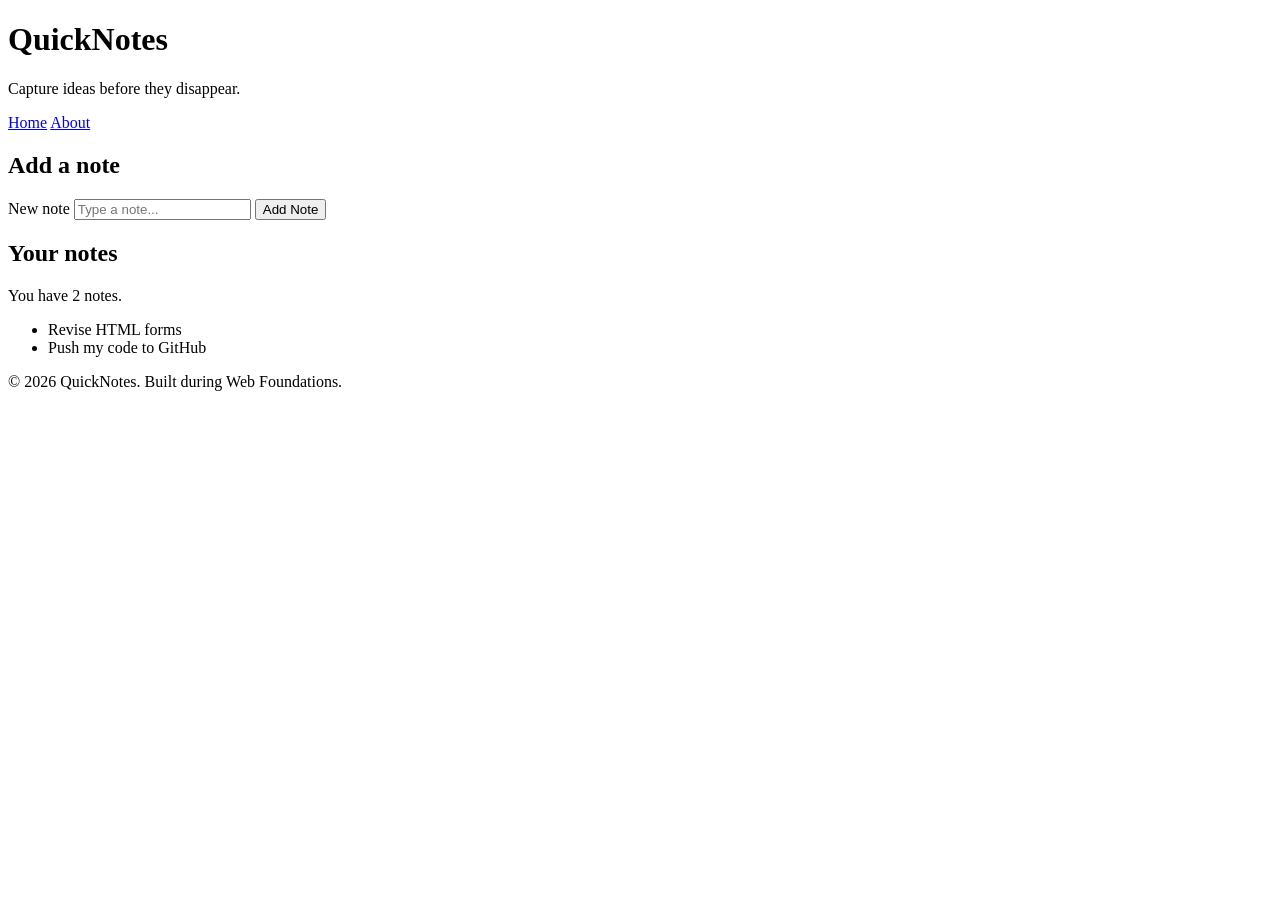
<file: day1/index.html>
<!DOCTYPE html>
<html lang="en">
  <head>
    <meta charset="UTF-8" />
    <meta name="viewport" content="width=device-width, initial-scale=1.0" />
    <title>QuickNotes</title>
  </head>
  <body>
    <header>
      <h1>QuickNotes</h1>
      <p>Capture ideas before they disappear.</p>
      <nav>
        <a href="index.html">Home</a>
        <a href="about.html">About</a>
      </nav>
    </header>
 
    <main>
      <section>
        <h2>Add a note</h2>
        <form id="note-form">
          <label for="note-input">New note</label>
          <input type="text" id="note-input" placeholder="Type a note..." />
          <button type="submit">Add Note</button>
        </form>
      </section>
 
      <section>
        <h2>Your notes</h2>
        <p id="note-count">You have 2 notes.</p>
        <ul id="notes-list">
          <li>Revise HTML forms</li>
          <li>Push my code to GitHub</li>
        </ul>
      </section>
    </main>
 
    <footer>
      <p>&copy; 2026 QuickNotes. Built during Web Foundations.</p>
    </footer>
  </body>
</html>
</file>
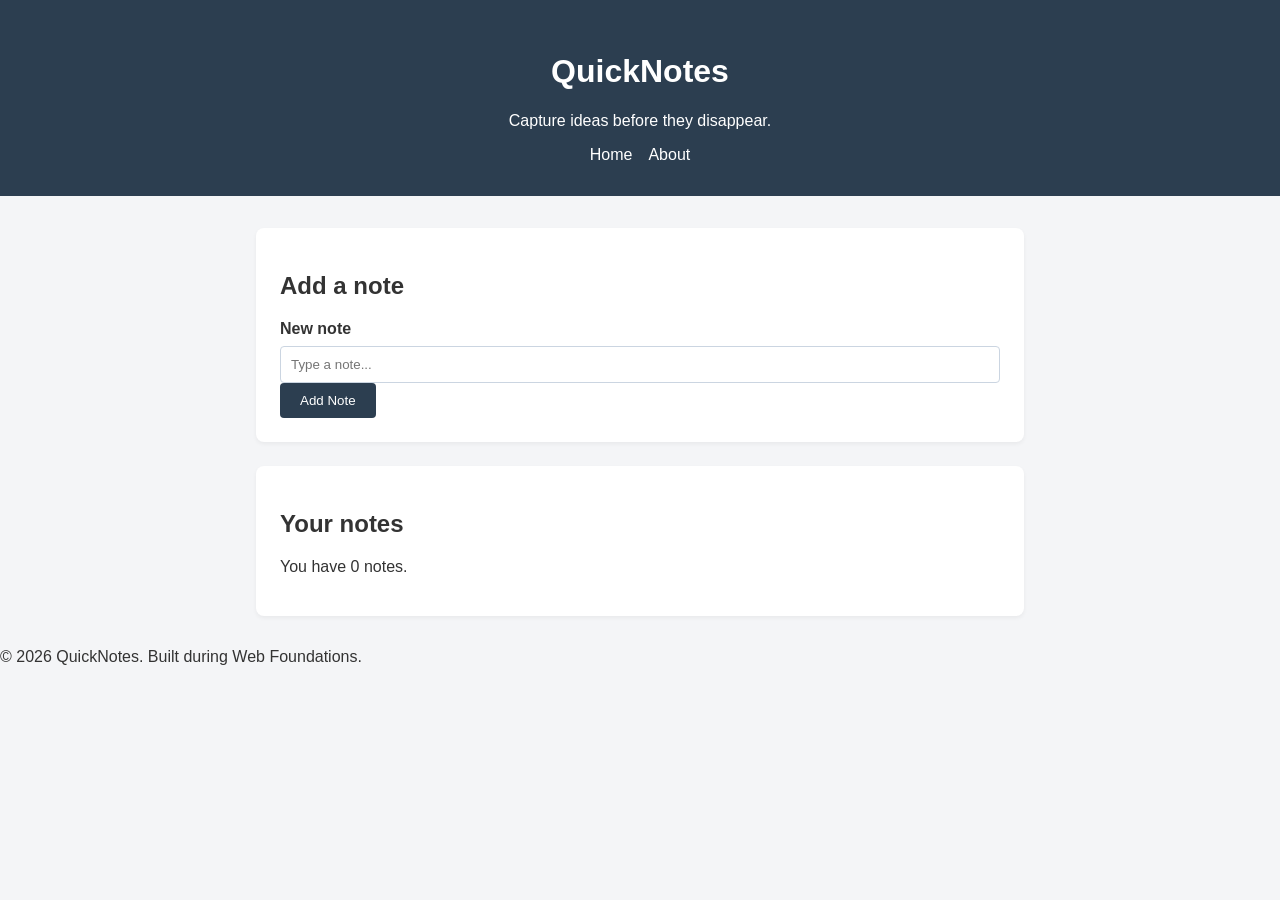
<file: day2/index.html>
<!DOCTYPE html>
<html lang="en">
  <head>
    <meta charset="UTF-8" />
    <meta name="viewport" content="width=device-width, initial-scale=1.0" />
    <link rel="stylesheet" href="style.css" />
    <title>QuickNotes</title>
    <script src="script.js" defer></script>
    
  </head>
  <body>
    <header>
      <h1>QuickNotes</h1>
      <p>Capture ideas before they disappear.</p>
      <nav>
        <a href="index.html">Home</a>
        <a href="about.html">About</a>
      </nav>
    </header>
 
    <main>
      <section>
        <h2>Add a note</h2>
        <form id="note-form">
          <label for="note-input">New note</label>
          <input type="text" id="note-input" placeholder="Type a note..." />
          <button type="submit">Add Note</button>
        </form>
      </section>
 
      <section>
        <h2>Your notes</h2>
        <p id="note-count">You have 2 notes.</p>
        <ul id="notes-list">
          
        </ul>
      </section>
    </main>
 
    <footer>
      <p>&copy; 2026 QuickNotes. Built during Web Foundations.</p>
    </footer>
  </body>
</html>
</file>
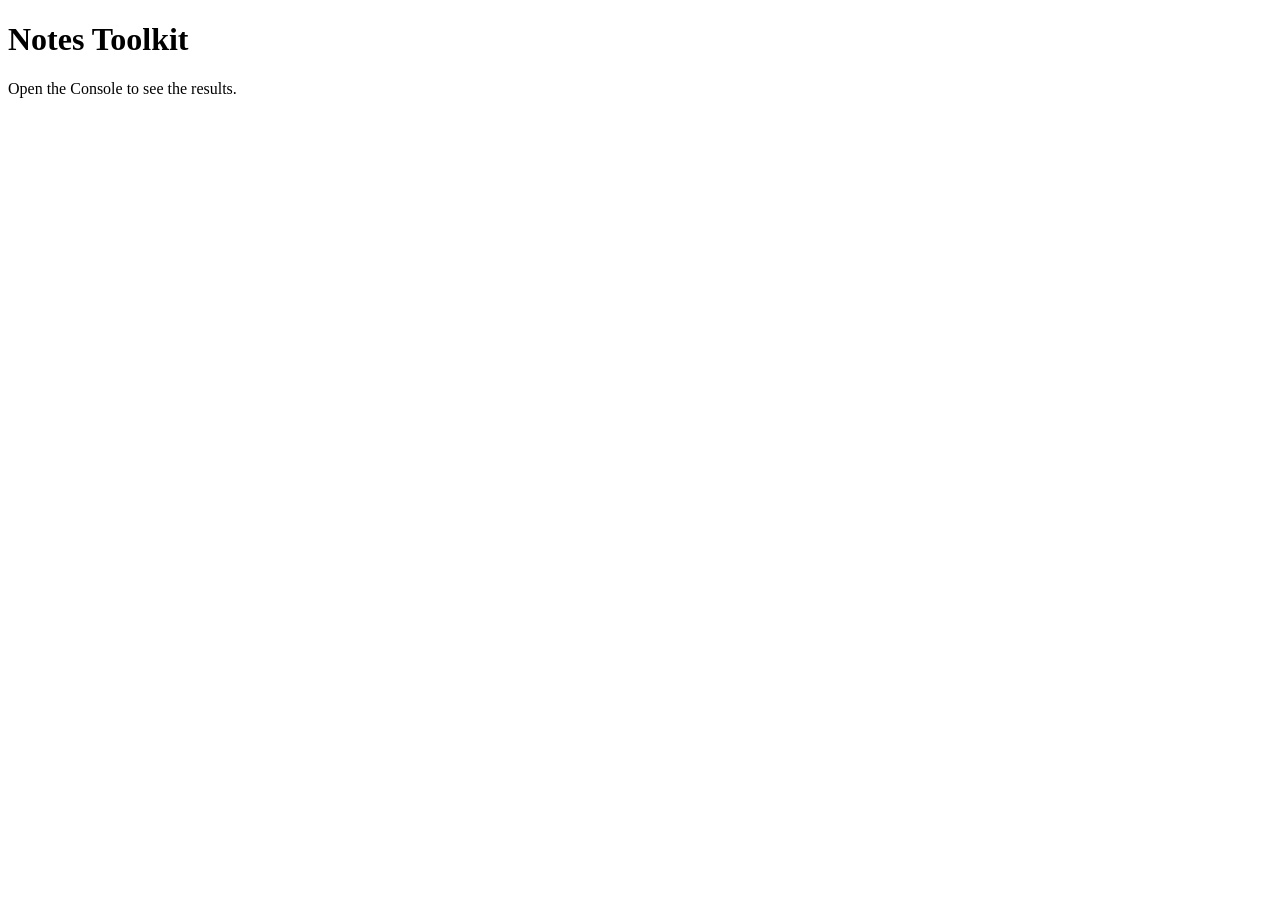
<file: day3/index.html>
<!DOCTYPE html>
<html lang="en">
<head>
  <meta charset="UTF-8">
  <meta name="viewport" content="width=device-width, initial-scale=1.0">
  <title>Notes Toolkit</title>
  <script src="script.js" defer></script>
</head>
<body>
  <h1>Notes Toolkit</h1>
  <p>Open the Console to see the results.</p>
</body>
</html>
</file>
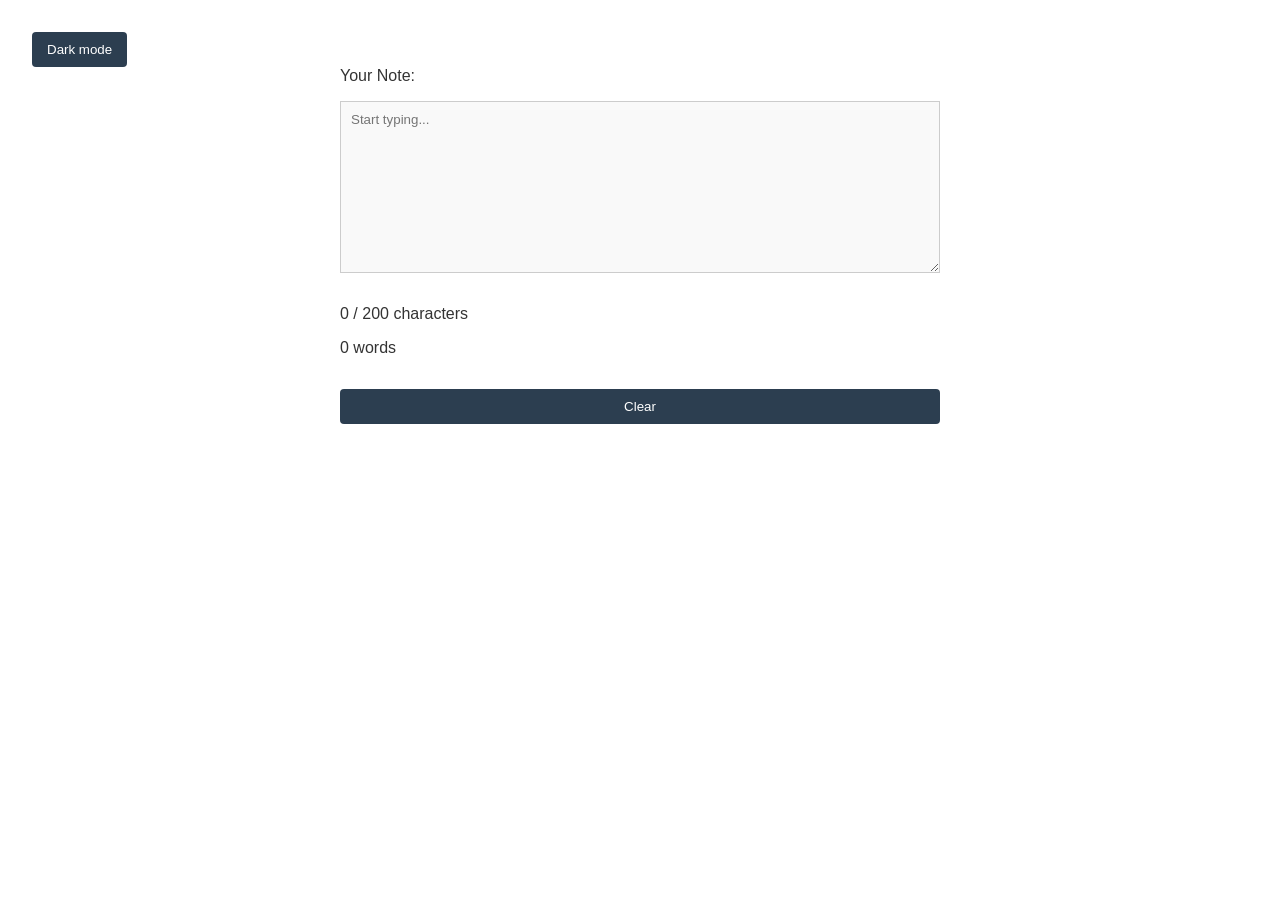
<file: day4/index.html>
<!DOCTYPE html>
<html lang="en">
<head>
  <meta charset="UTF-8">
  <meta name="viewport" content="width=device-width, initial-scale=1.0">
  <title>Day 4 - Note Editor</title>
  <link rel="stylesheet" href="style.css">
  <script src="script.js" defer></script>
</head>
<body>
  <header>
    <button id="theme-toggle">Dark mode</button>
  </header>

  <main>
    <label for="note-text">Your Note:</label>
    <textarea id="note-text" rows="10" placeholder="Start typing..."></textarea>
    
    <div class="counters">
      <p id="char-count">0 / 200 characters</p>
      <p id="word-count">0 words</p>
    </div>

    <button id="clear-btn">Clear</button>
  </main>
</body>
</html>
</file>
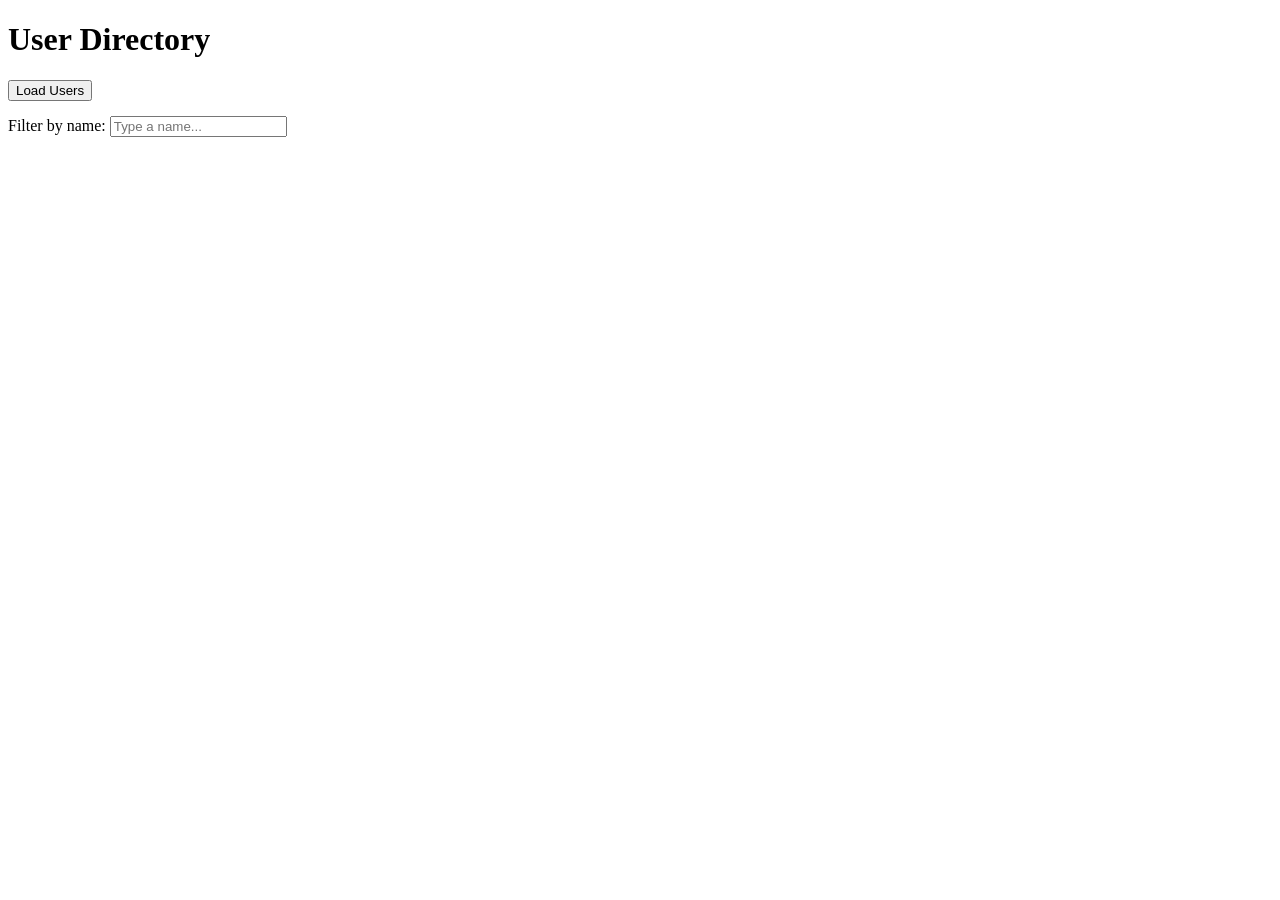
<file: day5/index.html>
<!DOCTYPE html>
<html lang="en">
<head>
    <meta charset="UTF-8">
    <meta name="viewport" content="width=device-width, initial-scale=1.0">
    <title>Day 5 Assignment - User Directory</title>
    <script src="users.js" defer></script>
</head>
<body>
    <h1>User Directory</h1>

    <button id="load-users">Load Users</button>

    <div style="margin: 15px 0;">
        <label for="filter-input">Filter by name: </label>
        <input type="text" id="filter-input" placeholder="Type a name..." />
    </div>

    <p id="status"></p>

    <ul id="users-list"></ul>
</body>
</html>
</file>
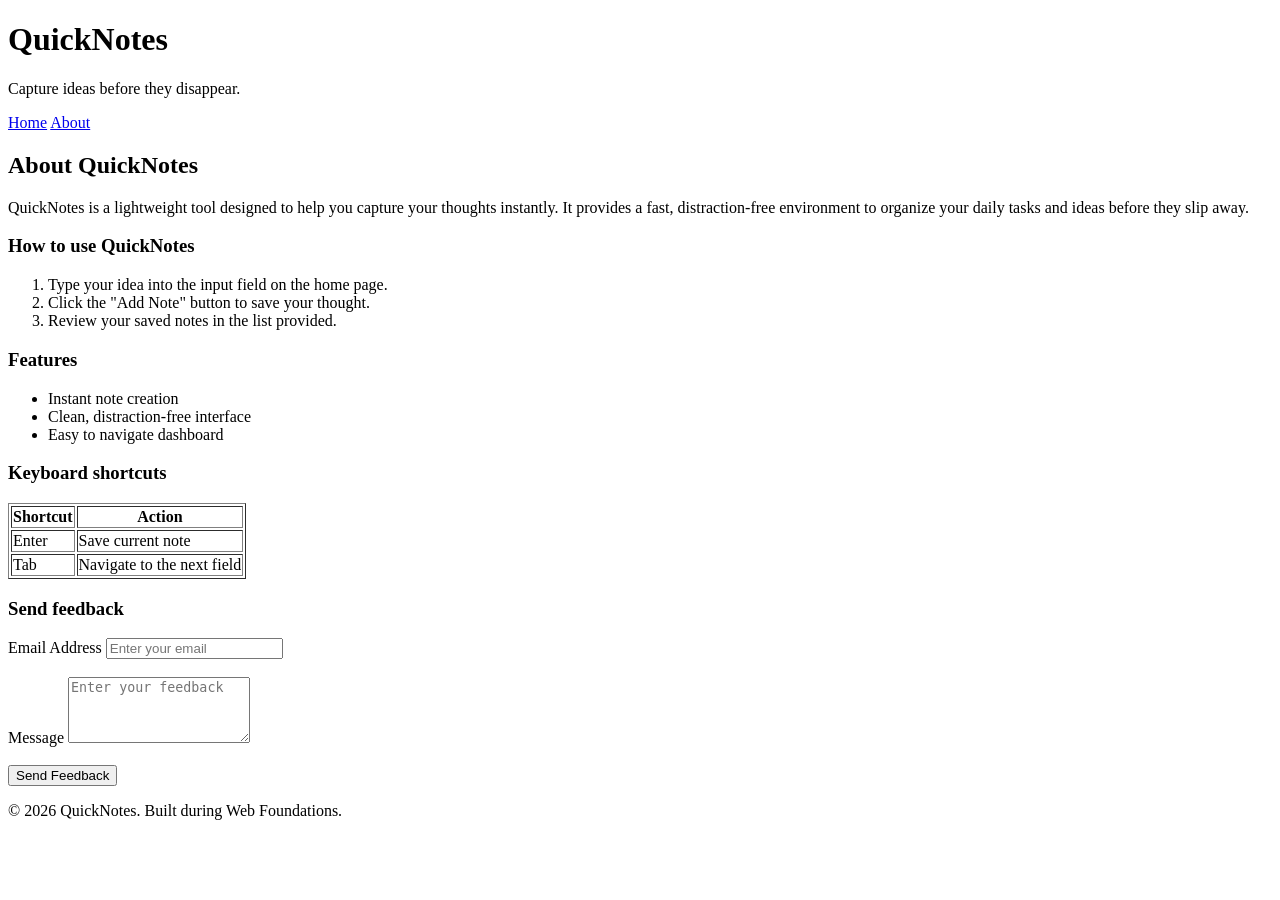
<file: day1/about.html>
<!DOCTYPE html>
<html lang="en">
  <head>
    <meta charset="UTF-8" />
    <meta name="viewport" content="width=device-width, initial-scale=1.0" />
    <title>About - QuickNotes</title>
  </head>
  <body>
    <header>
      <h1>QuickNotes</h1>
      <p>Capture ideas before they disappear.</p>
      <nav>
        <a href="index.html">Home</a>
        <a href="about.html">About</a>
      </nav>
    </header>
 
    <main>
      <h2>About QuickNotes</h2>
      <p>QuickNotes is a lightweight tool designed to help you capture your thoughts instantly. It provides a fast, distraction-free environment to organize your daily tasks and ideas before they slip away.</p>

      <section>
        <h3>How to use QuickNotes</h3>
        <ol>
          <li>Type your idea into the input field on the home page.</li>
          <li>Click the "Add Note" button to save your thought.</li>
          <li>Review your saved notes in the list provided.</li>
        </ol>
      </section>

      <section>
        <h3>Features</h3>
        <ul>
          <li>Instant note creation</li>
          <li>Clean, distraction-free interface</li>
          <li>Easy to navigate dashboard</li>
        </ul>
      </section>

      <section>
        <h3>Keyboard shortcuts</h3>
        <table border="1">
          <thead>
            <tr>
              <th>Shortcut</th>
              <th>Action</th>
            </tr>
          </thead>
          <tbody>
            <tr>
              <td>Enter</td>
              <td>Save current note</td>
            </tr>
            <tr>
              <td>Tab</td>
              <td>Navigate to the next field</td>
            </tr>
          </tbody>
        </table>
      </section>

      <section>
        <h3>Send feedback</h3>
        <!-- Adjust these input fields if your specific instructions requested different ones -->
        <form id="feedback-form">
          <div>
            <label for="user-email">Email Address</label>
            <input type="email" id="user-email" name="user-email" placeholder="Enter your email" />
          </div>
          <br>
          <div>
            <label for="user-message">Message</label>
            <textarea id="user-message" name="user-message" rows="4" placeholder="Enter your feedback"></textarea>
          </div>
          <br>
          <button type="submit">Send Feedback</button>
        </form>
      </section>
    </main>
 
    <footer>
      <p>&copy; 2026 QuickNotes. Built during Web Foundations.</p>
    </footer>
  </body>
</html>
</file>
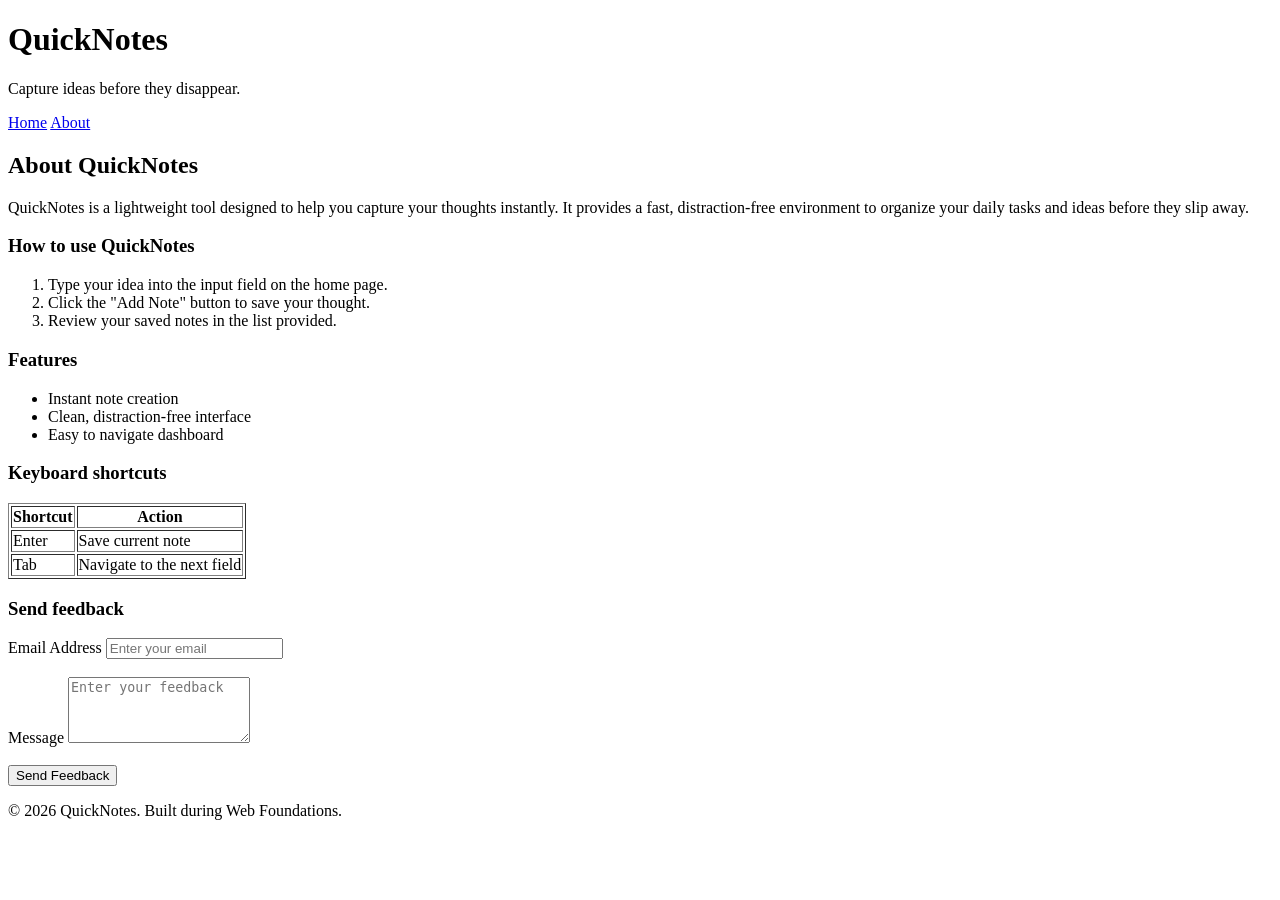
<file: day2/about.html>
<!DOCTYPE html>
<html lang="en">
  <head>
    <meta charset="UTF-8" />
    <meta name="viewport" content="width=device-width, initial-scale=1.0" />
    <title>About - QuickNotes</title>
  </head>
  <body>
    <header>
      <h1>QuickNotes</h1>
      <p>Capture ideas before they disappear.</p>
      <nav>
        <a href="index.html">Home</a>
        <a href="about.html">About</a>
      </nav>
    </header>
 
    <main>
      <h2>About QuickNotes</h2>
      <p>QuickNotes is a lightweight tool designed to help you capture your thoughts instantly. It provides a fast, distraction-free environment to organize your daily tasks and ideas before they slip away.</p>

      <section>
        <h3>How to use QuickNotes</h3>
        <ol>
          <li>Type your idea into the input field on the home page.</li>
          <li>Click the "Add Note" button to save your thought.</li>
          <li>Review your saved notes in the list provided.</li>
        </ol>
      </section>

      <section>
        <h3>Features</h3>
        <ul class="Features">
          <li>Instant note creation</li>
          <li>Clean, distraction-free interface</li>
          <li>Easy to navigate dashboard</li>
        </ul>
      </section>

      <section>
        <h3>Keyboard shortcuts</h3>
        <table border="1">
          <thead>
            <tr>
              <th>Shortcut</th>
              <th>Action</th>
            </tr>
          </thead>
          <tbody>
            <tr>
              <td>Enter</td>
              <td>Save current note</td>
            </tr>
            <tr>
              <td>Tab</td>
              <td>Navigate to the next field</td>
            </tr>
          </tbody>
        </table>
      </section>

      <section>
        <h3>Send feedback</h3>
        <!-- Adjust these input fields if your specific instructions requested different ones -->
        <form id="feedback-form">
          <div>
            <label for="user-email">Email Address</label>
            <input type="email" id="user-email" name="user-email" placeholder="Enter your email" />
          </div>
          <br>
          <div>
            <label for="user-message">Message</label>
            <textarea id="user-message" name="user-message" rows="4" placeholder="Enter your feedback"></textarea>
          </div>
          <br>
          <button type="submit">Send Feedback</button>
        </form>
      </section>
    </main>
 
    <footer>
      <p>&copy; 2026 QuickNotes. Built during Web Foundations.</p>
    </footer>
  </body>
</html>
</file>
<file: day2/style.css>
/* 1. Reset and base body styles */
*, *::before, *::after {
  box-sizing: border-box;
}

body {
  margin: 0;
  font-family: Arial, sans-serif;
  background-color: #f4f5f7; /* Light background to make white cards stand out */
  color: #333;
}

/* 2. Header styles */
header {
  background-color: #2c3e50;
  color: white;
  padding: 2rem;
  text-align: center;
}

header p {
  margin-bottom: 0;
}

/* 3. Navigation bar with Flexbox */
nav {
  display: flex;
  justify-content: center;
  gap: 16px;
  margin-top: 1rem;
}

nav a {
  color: white;
  text-decoration: none;
  transition: color 0.3s ease; /* Hover transition */
}

nav a:hover {
  color: #3498db; /* Visible hover style */
}

/* 4. Centred main with max-width and white card sections */
main {
  max-width: 800px;
  margin: 2rem auto;
  padding: 0 1rem;
}

section {
  background-color: white;
  padding: 1.5rem;
  margin-bottom: 1.5rem;
  border-radius: 8px;
  box-shadow: 0 2px 4px rgba(0,0,0,0.05); /* Soft shadow for card look */
}

/* 5. Features list CSS Grid cards */
.features {
  display: grid;
  grid-template-columns: repeat(auto-fit, minmax(180px, 1fr));
  gap: 1rem;
  list-style-type: none;
  padding: 0;
  margin: 0;
}

.features li {
  background-color: #f8f9fa;
  border: 1px solid #e2e8f0;
  padding: 1rem;
  border-radius: 6px;
  text-align: center;
}

/* 6. Table styles */
table {
  width: 100%;
  border-collapse: collapse;
}

th, td {
  border: 1px solid #cbd5e1;
  padding: 12px;
  text-align: left;
}

th {
  background-color: #f1f5f9;
}

/* 7. Feedback form (Stacked vertically, full width) */
form div {
  margin-bottom: 1rem;
}

label {
  display: block;
  margin-bottom: 0.5rem;
  font-weight: bold;
}

input[type="text"],
input[type="email"],
textarea {
  width: 100%;
  padding: 10px;
  border: 1px solid #cbd5e1;
  border-radius: 4px;
}

/* 8. Button transition */
button {
  background-color: #2c3e50;
  color: white;
  padding: 10px 20px;
  border: none;
  border-radius: 4px;
  cursor: pointer;
  transition: background-color 0.3s ease;
}

button:hover {
  background-color: #3498db;
}

/* 9. Media Query for small screens */
@media (max-width: 600px) {
  header {
    padding: 1rem;
  }
  
  header h1 {
    font-size: 1.5rem;
  }
}
.note {
  display: flex;
  justify-content: space-between;
  align-items: center;
  gap: 12px;
}
 
.delete-btn {
  background-color: #8e0000;
  padding: 6px 12px;
  font-size: 0.85rem;
}
 
.delete-btn:hover {
  background-color: #6b0000;
}
</file>
<file: day4/style.css>
/* Define default light theme variables */
:root {
  --bg-color: #ffffff;
  --text-color: #333333;
  --textarea-bg: #f9f9f9;
  --textarea-border: #cccccc;
  --btn-bg: #2c3e50;
  --btn-text: #ffffff;
}

/* Define dark theme overrides */
body.dark {
  --bg-color: #1a1a1a;
  --text-color: #f0f0f0;
  --textarea-bg: #2d2d2d;
  --textarea-border: #444444;
  --btn-bg: #4a6984;
  --btn-text: #ffffff;
}

/* Apply variables */
body {
  background-color: var(--bg-color);
  color: var(--text-color);
  font-family: Arial, sans-serif;
  margin: 0;
  padding: 2rem;
  transition: background-color 0.3s, color 0.3s;
}

main {
  max-width: 600px;
  margin: 0 auto;
  display: flex;
  flex-direction: column;
  gap: 1rem;
}

textarea {
  background-color: var(--textarea-bg);
  color: var(--text-color);
  border: 1px solid var(--textarea-border);
  padding: 10px;
  font-family: inherit;
  resize: vertical;
}

button {
  background-color: var(--btn-bg);
  color: var(--btn-text);
  border: none;
  padding: 10px 15px;
  cursor: pointer;
  border-radius: 4px;
}

/* Character counter states */
.warning {
  color: orange;
}

.over {
  color: red;
  font-weight: bold;
}
</file>
